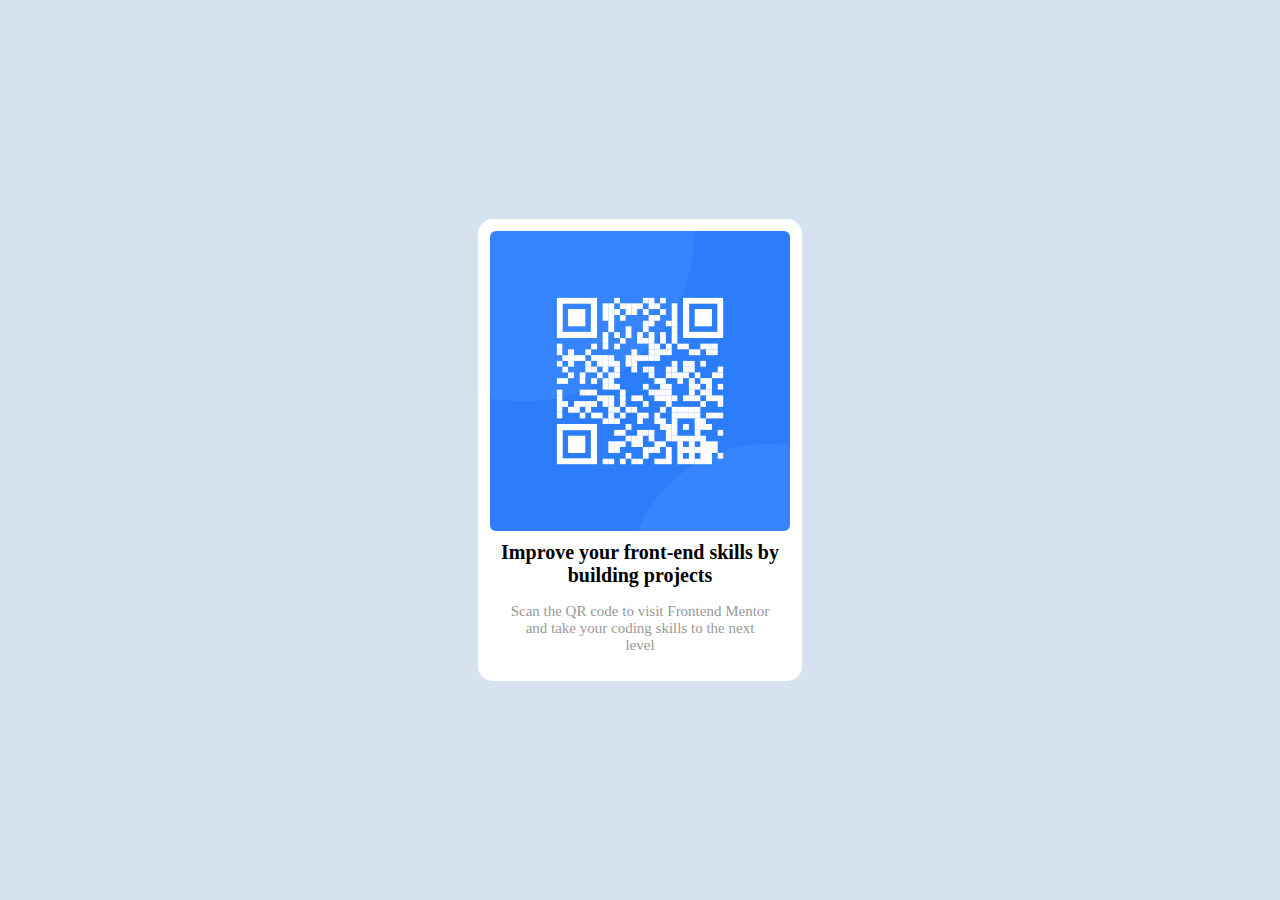
<file: qr-code-component-main/qr-code-component-main/index.html>
<!DOCTYPE html>
<html lang="en">
  <head>
    <meta charset="UTF-8" />
    <meta name="viewport" content="width=device-width, initial-scale=1.0" />
    <!-- displays site properly based on user's device -->

    <link
      rel="icon"
      type="image/png"
      sizes="32x32"
      href="./images/favicon-32x32.png"
    />

    <title>Frontend Mentor | QR code component</title>
    <link rel="stylesheet" href="style.css" />
  </head>
  <body>
    <main>
      <section class="container">
      <div>
        <img src="./images/image-qr-code.png" alt="">
      </div>
      <div class="text">
        <h2>
        Improve your front-end skills by building projects
        </h2>
       <p> Scan the QR code to
        visit Frontend Mentor and take your coding skills to the next level
       </p>
      </div>
      
      </section>
    </main>
    

  </body>
</html>
</file>
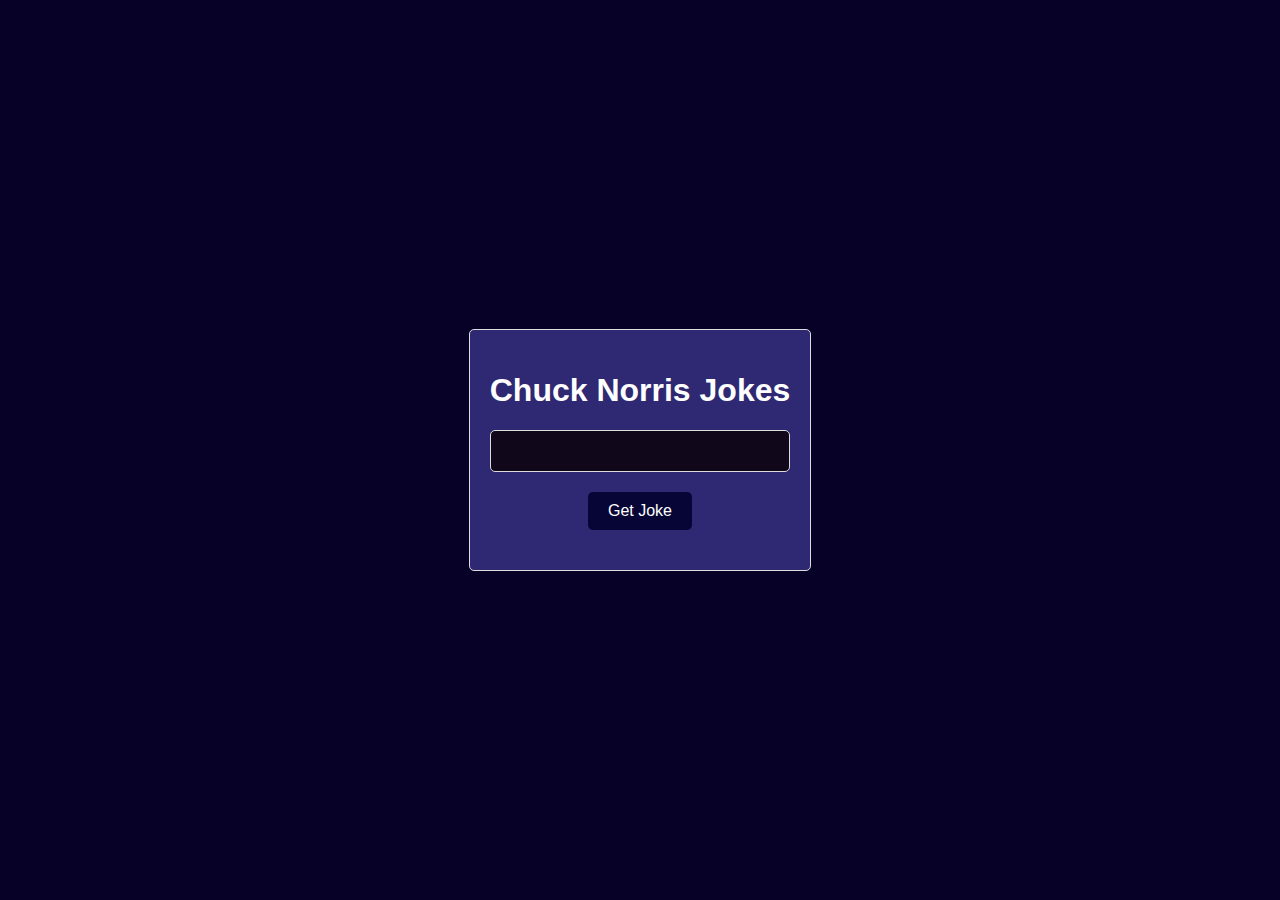
<file: JokeyChuck/joke.html>
<!DOCTYPE html>
<html lang="en">
<head>
    <meta charset="UTF-8">
    <meta name="viewport" content="width=device-width, initial-scale=1.0">
    <title>Chuk Joke</title>
    <link rel="stylesheet" href="joke.css">
</head>
<body>
    <div class="container">
        <h1>Chuck Norris Jokes</h1>
        <div id="joke"></div>
        <button onclick="getJoke()">Get Joke</button>
    </div>
    <script src="joke.js"></script>
</body>
</html>
</file>
<file: qr-code-component-main/qr-code-component-main/style.css>
html,
body {
  height: 100%;
  margin: 0;
}

body {
  background-color: hsl(212, 45%, 89%);
  display: flex;
  align-items: center;
  justify-content: center;
}

.container {
  border-radius: 15px;
  align-items: center;
  justify-content: center;
  flex-direction: column;
  min-height: 20rem;
  max-width: 300px;
  background-color: hsl(0, 0%, 100%);
  text-align: center;
  padding: 12px;
  box-shadow: 40px;
}

img {
  display: block;
  margin: 0 auto;
  width: 100%;
  height: 50%;
  border-radius: 6px;
  box-shadow: 20px ;
}
h2 {
  margin-top: 10px;
  font-size: 20px;
  font-weight: bold;
}
p {
  margin-top: 10px;
  font-size: 15px;
  padding: 0 20px;
  font-weight: 100; 
  color: hsl(0, 0%, 60%); 
}
</file>
<file: JokeyChuck/joke.css>
body {
  font-family: Arial, sans-serif;
  margin: 0;
  padding: 0;
  display: flex;
  justify-content: center;
  align-items: center;
  height: 100vh;
  background-color: #070127;
  color: white
}

.container {
  text-align: center;
  border: 1px solid #ddd;
    border-radius: 5px;
    padding: 20px;
    background-color: #2f2872;
    max-width: 400px;
    margin: 0 auto;
}

button {
  padding: 10px 20px;
  font-size: 16px;
  border-radius: 5px;
  background-color: #060536;
  color: white;
  border: none;
  cursor: pointer;
  margin-bottom: 20px;
  margin-top: 20px;
}

#joke {
  font-size: 20px;
  font-weight: bold;
  padding: 20px;
  border: 1px solid #ddd;
  border-radius: 5px;
  background-color: #10081a;
  max-width: 400px;
  margin: 0 auto;
  color: white;
}
</file>
